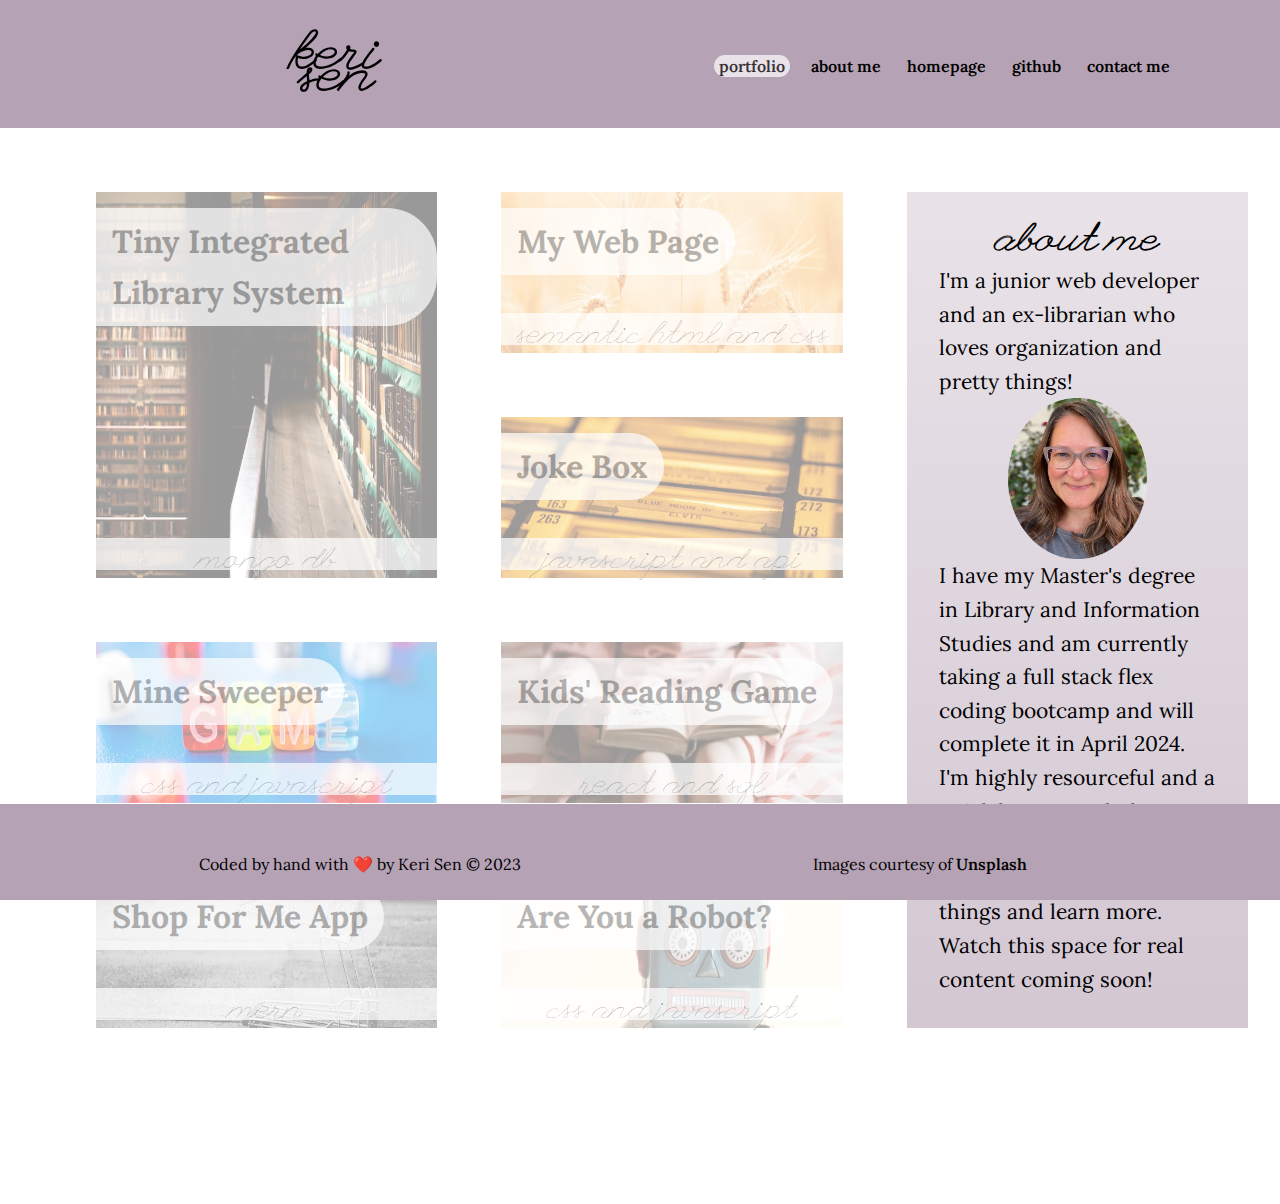
<file: index.html>
<!DOCTYPE html>
<html lang="en">

<head>
    <meta charset="UTF-8" />
    <meta name="viewport" content="width=device-width, initial-scale=1.0" />

    <!-- Reset stylesheet -->
    <link rel="stylesheet" href="./assets/css/reset.css">

    <!-- Google Fonts link to import fonts -->
    <link rel="preconnect" href="https://fonts.googleapis.com">
    <link rel="preconnect" href="https://fonts.gstatic.com" crossorigin>
    <link href="https://fonts.googleapis.com/css2?family=League+Script&family=Lora&display=swap" rel="stylesheet">

    <!-- My stylesheet -->
    <link rel="stylesheet" href="./assets/css/style.css">

    <title>keri sen</title>
</head>

<body>
    <header>
        <!-- Logo and navigation -->
        <nav>
            <div class="split">
                <div>
                    <h1>keri<br> sen</h1>
                </div>
                <div class="topnav">
                    <a href="#portfolio" class="active">portfolio</a>
                    <a href="#about">about me</a>
                    <a href="home.html">homepage</a>
                    <a href="https://github.com/kerilsen">github</a>
                    <a href="mailto:keri.l.sen@gmail.com">contact me</a>
                </div>
            </div>
        </nav>
    </header>

    <!-- Main grid that holds the body of the page -->
    <div class="grid">

        <!-- Sidebar with my picture and "about me" information -->
        <aside class="sidebar">
            <h2 id="about">about me</h2>
            <p>I'm a junior web developer and an ex-librarian who loves organization and pretty things!</p>
            <img src="./assets/images/IMG_5164small.png" class="responsive" width="477px" height="554px"
                alt="photo of Keri Sen" />
            <p>I have my Master's degree in Library and Information Studies and am currently taking a full stack flex
                coding bootcamp and will complete it in April 2024. I'm highly resourceful and a quick learner and I
                love rainy days and iced coffee. I can't wait to create new things and learn more. Watch this
                space for real content coming soon!</p>
        </aside>

        <!-- First project should be bigger than the rest - classified as "spotlight" with a "portfolio" id for navigation -->
        <article class="spotlight" id="portfolio">
            <h3 class="app-title">Tiny Integrated Library System</h3>
            <p class="caption">Mongo DB</p>
            <a href="#"><img src="./assets/images/redcharlie-0RRKNIlgRZA-unsplash.jpg" class="stretchimage"
                    alt="an aisle of a large library" /></a>
        </article>

        <article class="project">
            <h3 class="app-title">My Web Page</h3>
            <p class="caption">Semantic HTML and CSS</p>
            <a href="https://kerilsen.github.io/home.html"><img
                    src="./assets/images/vadim-paripa-vEK0mCz4Ow0-unsplash.jpg" class="stretchimage"
                    alt="a close up of a wheat field" /></a>
        </article>

        <article class="project">
            <h3 class="app-title">Joke Box</h3>
            <p class="caption">JavaScript and API</p>
            <a href="#"><img src="./assets/images/pedro-forester-da-silva-9be9HgmStOk-unsplash.jpg" class="stretchimage"
                    alt="a juke box" /></a>
        </article>

        <article class="project">
            <h3 class="app-title">Mine Sweeper</h3>
            <p class="caption">CSS and JavaScript</p>
            <a href="#"><img src="./assets/images/andrey-metelev-DEuansgqjns-unsplash.jpg" class="stretchimage"
                    alt="colorful dice that spell out G.A.M.E." /></a>
        </article>

        <article class="project">
            <h3 class="app-title">Kids' Reading Game</h3>
            <p class="caption">REACT and SQL</p>
            <a href="#"><img src="./assets/images/annie-spratt-p1bHqLjKwi4-unsplash.jpg" class="stretchimage"
                    alt="a child with a book on her lap" /></a>
        </article>

        <article class="project">
            <h3 class="app-title">Shop For Me App</h3>
            <p class="caption">MERN</p>
            <a href="#"><img src="./assets/images/bruno-kelzer-LvySG1hvuzI-unsplash.jpg" class="stretchimage"
                    alt="a shopping cart in a parking lot" /></a>
        </article>

        <article class="project">
            <h3 class="app-title">Are You a Robot?</h3>
            <p class="caption">CSS and JavaScript</p>
            <img src="./assets/images/rock-n-roll-monkey-FTfjMijq-Ws-unsplash.jpg" class="stretchimage"
                alt="face of wind-up robot toy" />
        </article>
    </div>

    <!-- Footer with credits -->
    <footer>
        <div class="split">
            <div>
                <p>Coded by hand with ❤️ by Keri Sen © 2023</p>
            </div>
            <div>
                <p>Images courtesy of <a href="https://unsplash.com/">Unsplash</a></p>
            </div>
        </div>
    </footer>
</body>

</html>
</file>
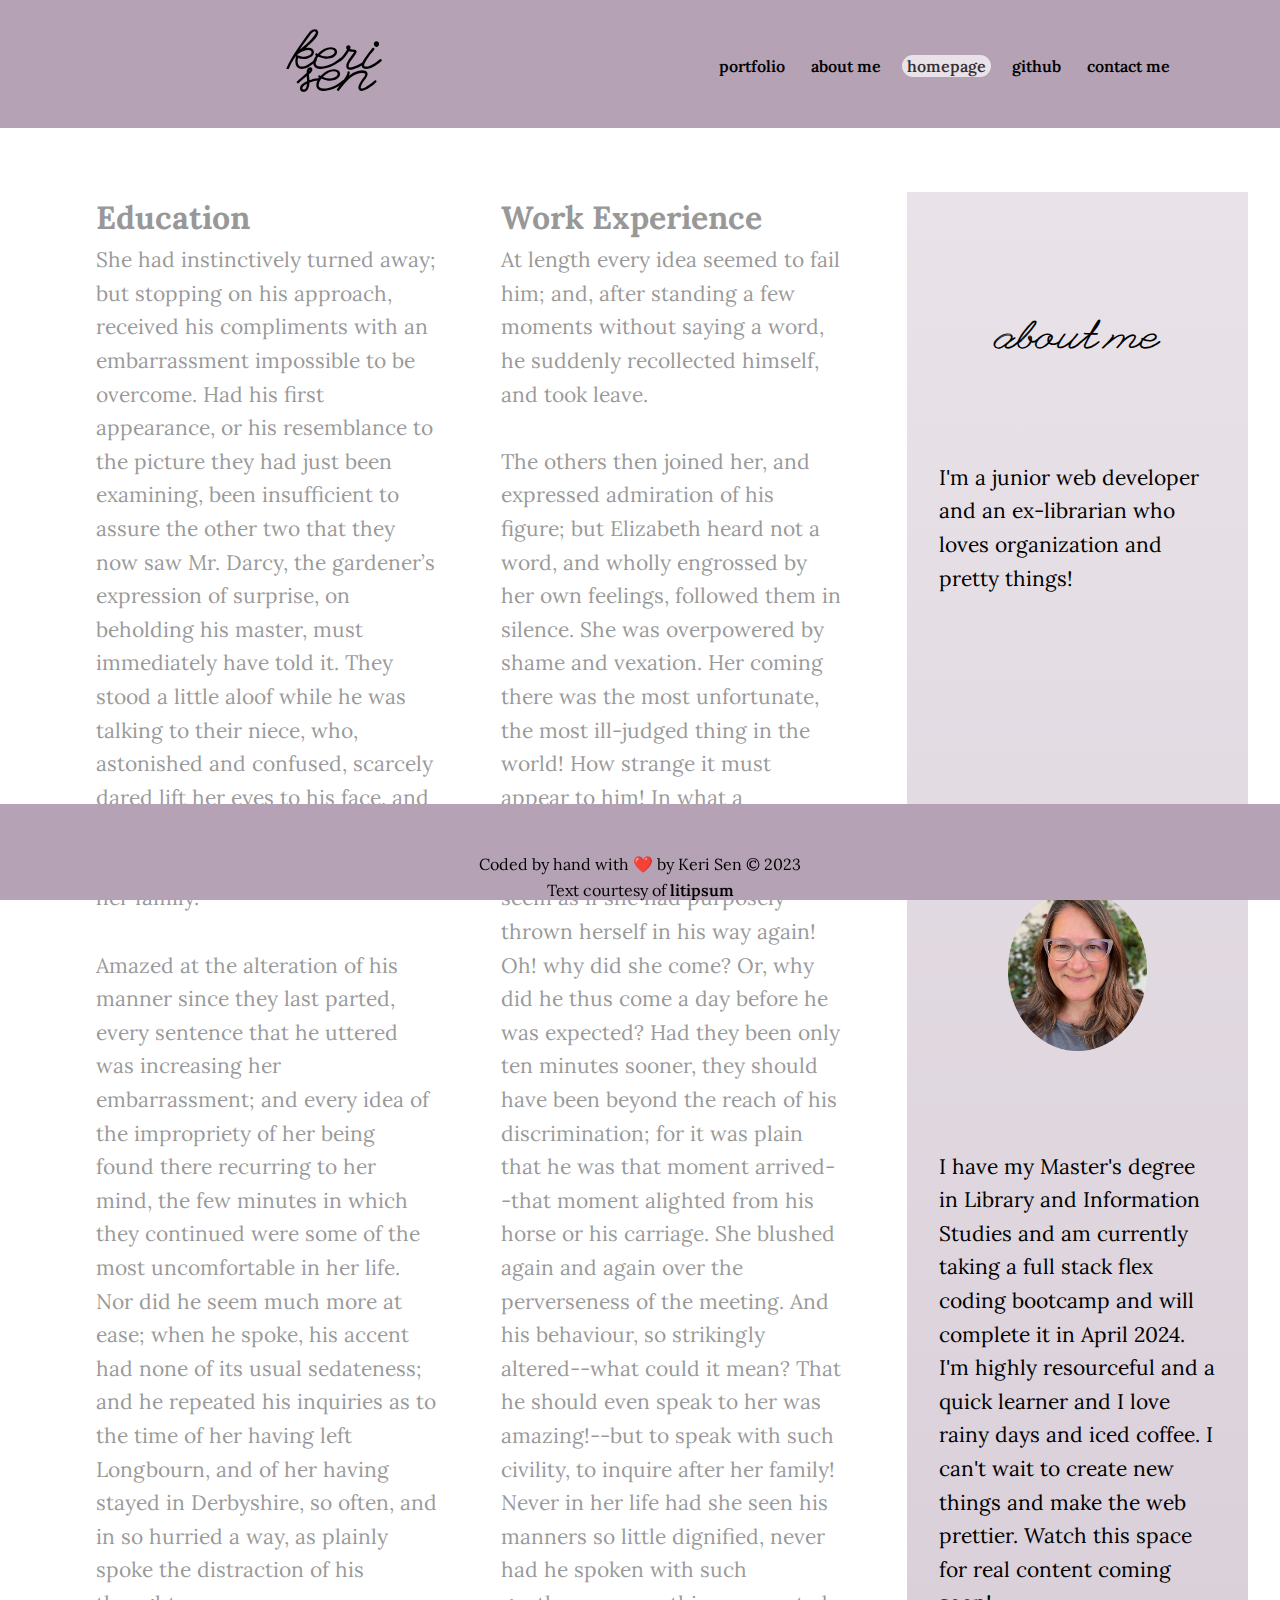
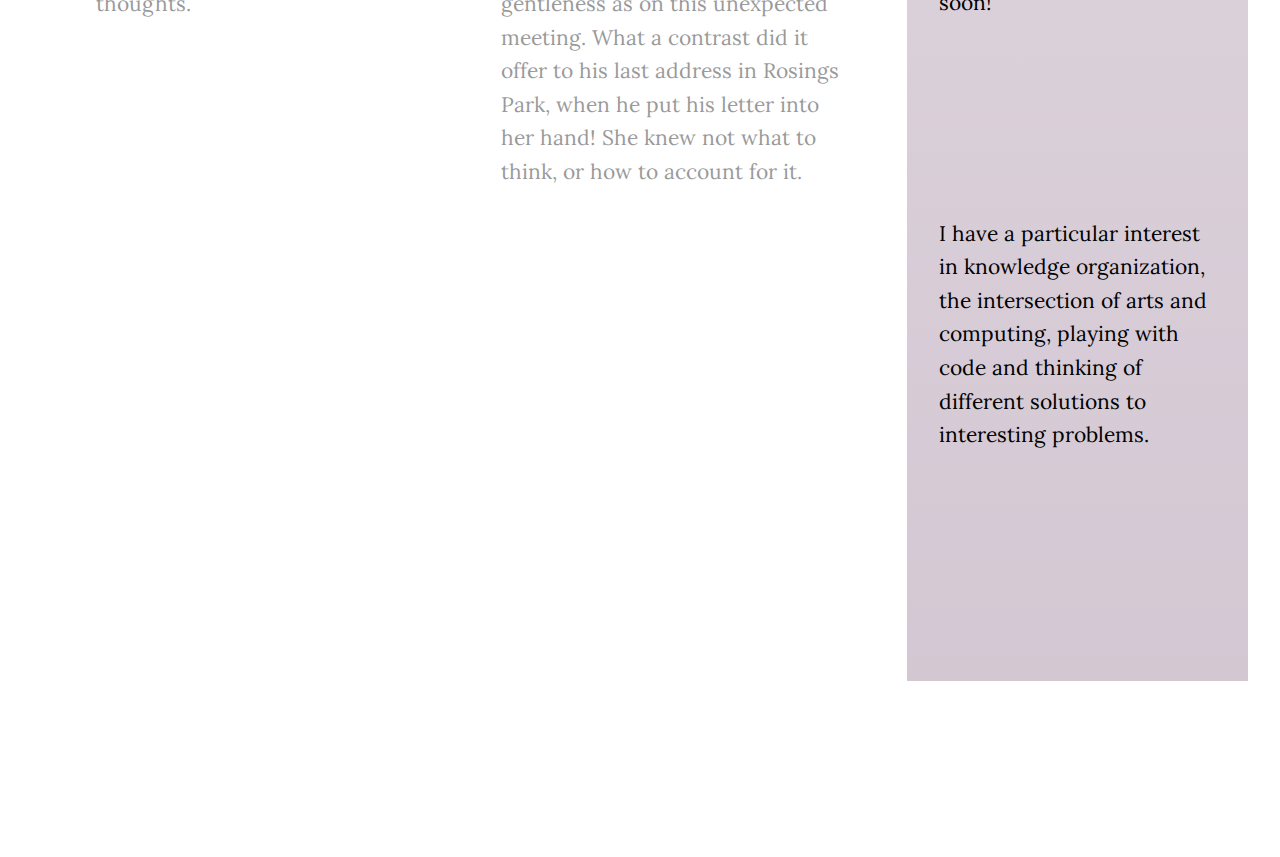
<file: home.html>
<!DOCTYPE html>
<html lang="en">

<head>
    <meta charset="UTF-8" />
    <meta name="viewport" content="width=device-width, initial-scale=1.0" />

    <!-- Reset stylesheet -->
    <link rel="stylesheet" href="./assets/css/reset.css">

    <!-- Google Fonts link to import fonts -->
    <link rel="preconnect" href="https://fonts.googleapis.com">
    <link rel="preconnect" href="https://fonts.gstatic.com" crossorigin>
    <link href="https://fonts.googleapis.com/css2?family=League+Script&family=Lora&display=swap" rel="stylesheet">

    <!-- My stylesheet -->
    <link rel="stylesheet" href="./assets/css/style.css">

    <title>keri sen</title>
</head>

<body>
    <header>
        <nav>
            <div class="split">
                <div>
                    <h1>keri<br> sen</h1>
                </div>
                <div class="topnav">
                    <a href="index.html">portfolio</a>
                    <a href="#about">about me</a>
                    <a href="home.html" class="active">homepage</a>
                    <a href="https://github.com/kerilsen">github</a>
                    <a href="mailto:keri.l.sen@gmail.com">contact me</a>
                </div>
            </div>
        </nav>
    </header>

    <div class="grid">

        <aside class="sidebar">
            <h2 id="about">about me</h2>
            <p>I'm a junior web developer and an ex-librarian who loves organization and pretty things!</p>
            <img src="./assets/images/IMG_5164small.png" class="responsive" width="477px" height="554px"
                alt="photo of Keri Sen" />
            <p>I have my Master's degree in Library and Information Studies and am currently taking a full stack flex
                coding bootcamp and will complete it in April 2024. I'm highly resourceful and a quick learner and I
                love rainy days and iced coffee. I can't wait to create new things and make the web prettier. Watch this
                space for real content coming soon!</p>
            <p>I have a particular interest in knowledge organization, the intersection of arts and computing, playing
                with code and thinking of different solutions to interesting problems.
            </p>
        </aside>

        <article>
            <h3>Education</h3>
            She had instinctively turned away; but stopping on his approach, received his compliments with an
            embarrassment impossible to be overcome. Had his first appearance, or his resemblance to the picture
            they
            had just been examining, been insufficient to assure the other two that they now saw Mr. Darcy, the
            gardener’s expression of surprise, on beholding his master, must immediately have told it. They stood a
            little aloof while he was talking to their niece, who, astonished and confused, scarcely dared lift her
            eyes
            to his face, and knew not what answer she returned to his civil inquiries after her family.
            <br><br>
            Amazed at
            the
            alteration of his manner since they last parted, every sentence that he uttered was increasing her
            embarrassment; and every idea of the impropriety of her being found there recurring to her mind, the few
            minutes in which they continued were some of the most uncomfortable in her life. Nor did he seem much
            more
            at ease; when he spoke, his accent had none of its usual sedateness; and he repeated his inquiries as to
            the
            time of her having left Longbourn, and of her having stayed in Derbyshire, so often, and in so hurried a
            way, as plainly spoke the distraction of his thoughts.
        </article>
        <article>
            <h3>Work Experience</h3>

            At length every idea seemed to fail him; and, after standing a few moments without saying a word, he
            suddenly recollected himself, and took leave.
            <br><br>
            The others then joined her, and expressed admiration of his figure; but Elizabeth heard not a word, and
            wholly engrossed by her own feelings, followed them in silence. She was overpowered by shame and
            vexation.
            Her coming there was the most unfortunate, the most ill-judged thing in the world! How strange it must
            appear to him! In what a disgraceful light might it not strike so vain a man! It might seem as if she
            had
            purposely thrown herself in his way again! Oh! why did she come? Or, why did he thus come a day before
            he
            was expected? Had they been only ten minutes sooner, they should have been beyond the reach of his
            discrimination; for it was plain that he was that moment arrived--that moment alighted from his horse or
            his
            carriage. She blushed again and again over the perverseness of the meeting. And his behaviour, so
            strikingly
            altered--what could it mean? That he should even speak to her was amazing!--but to speak with such
            civility,
            to inquire after her family! Never in her life had she seen his manners so little dignified, never had
            he
            spoken with such gentleness as on this unexpected meeting. What a contrast did it offer to his last
            address
            in Rosings Park, when he put his letter into her hand! She knew not what to think, or how to account for
            it.
        </article>

    </div>

    <footer id="bottom">
        <p>Coded by hand with ❤️ by Keri Sen © 2023</p>
        <p>Text courtesy of <a href="https://litipsum.com/">litipsum</a></p>
    </footer>
</body>

</html>
</file>
<file: assets/css/style.css>
:root {

    --lilac: rgb(182, 162, 181);
    --pink: rgb(253, 236, 240);
    --dark: rgb(168, 114, 152);
    --light: rgb(245, 239, 233);
    --periwinkle: rgb(243, 229, 233);
    --white: #ffffff;
    --script: 'League Script', 'Brush Script MT', cursive;
    --type: 'Lora', 'Georgia', serif;
}

*,
*::before,
*::after {
    box-sizing: border-box;
}

body {
    font-family: var(--type);
    font-weight: 400;
    font-size: 1.3125em;
    line-height: 1.6;
    width: 100%;
}

a {
    text-decoration: none;
    color: black;
    font-weight: 600;
}

header {
    background-color: var(--lilac);
    position: relative;
    top: 0;
    width: 100%;
    height: 8rem;
    padding: 1rem;
    line-height: 0.75;
}

/* top "keri sen" logo */
h1 {
    text-align: center;
    font-family: var(--script);
    font-size: 3.5rem;
    line-height: 40%;
    padding-top: 1rem;
}

/* sidebar "about me" */
h2 {
    font-family: var(--script);
    line-height: 1;
    font-size: 2.5rem;
    margin: auto;
}

/* app titles */
h3 {
    font-size: 2rem;
    position: relative;
}

.responsive {
    width: 50%;
    height: auto;
    margin: auto;
}

.stretchimage {
    width: 100%;
    height: 100%;
    position: relative;
}

/* container for logo and navigation */
.split {
    display: flex;
    width: 100%;
    justify-content: space-between;
    flex-wrap: wrap;
    flex-direction: column;
}

.split>* {
    flex-basis: 100%;
}

.topnav {
    display: flex;
    justify-content: center;
    margin: 0;
    color: black;
    font-size: 0.75em;
}

.topnav a {
    margin: 0 0.5rem;
}

.topnav a.active {
    background-color: var(--white);
    opacity: 0.7;
    border-radius: 50px;
}

.topnav a:hover {
    color: var(--dark);
}

/* Main grid that holds the body of the page */
.grid {
    margin: 2rem 0;
    display: grid;
    width: 100%;
    grid-template-columns: 100%;
    gap: 3rem;
    grid-auto-rows: minmax(100px, auto);
}

.sidebar {
    grid-column: 1;
    grid-row: 1;
    /* use linear-gradient() function to create a fading background  */
    background-image: linear-gradient(rgba(182, 162, 181, 0.3) 0%,
            rgba(182, 162, 181, 0.6) 100%);
    padding: 2rem;
    display: flex;
    flex-wrap: wrap;
    text-align: left;
    align-items: flex-start;
}

article {
    opacity: .4;
    transition: opacity 0.5s;
    border-radius: 8px;
    transition: all 0.5s ease-in-out;
}

article:hover {
    opacity: 1;
    box-shadow: inset 0px 0px 8px rgba(182, 162, 181, 1), 0 0 15px rgba(182, 162, 181, 1);
}

.spotlight {
    grid-column: 1;
    grid-row: 2;
    position: relative;
}

.project {
    position: relative;
}

.app-title {
    position: absolute;
    margin: 1rem 0;
    padding: 0.5rem 1rem;
    z-index: 2;
    border-radius: 0px 50px 50px 0px;
    background-color: var(--white);
    opacity: 0.7;
    max-width: 23rem;
}

.caption {
    position: absolute;
    width: 100%;
    height: 2rem;
    bottom: 8px;
    background-color: var(--white);
    text-align: center;
    z-index: 2;
    opacity: 0.7;
    font-family: var(--script);
    text-transform: lowercase;
    font-size: 1.5em;
}

footer {
    position: relative;
    bottom: 0;
    width: 100%;
    background-color: var(--lilac);
    height: 5rem;
    font-size: 1rem;
    margin-top: 2rem;
    text-align: center;
    padding-top: 0.75rem;
}

/* Large devices (tablets in landscape mode and small laptops, min-width 768px) */

@media only screen and (min-width: 768px) {
    .topnav {
        padding-top: 0.5rem;
        margin: auto;
    }

    .topnav a {
        padding: 5px;
    }

    .grid {
        margin-top: 2rem;
        grid-template-columns: 50%;
    }

    .sidebar {
        grid-column: 2;
        grid-row: 1 / 4;
    }

    .spotlight {
        grid-column: 1;
        grid-row: 1;
    }
}

/* Extra large devices (large laptops and desktops, 1200px and up) */
@media only screen and (min-width: 1200px) {
    header {
        position: fixed;
        z-index: 1;
        height: 8rem;
        padding: 2rem;
    }

    body {
        padding-bottom: 5rem;
    }

    h1 {
        size: 5rem;
    }

    h2 {
        size: 3.5rem;
    }

    .split {
        justify-content: space-between;
        flex-wrap: nowrap;
        flex-direction: row;
    }

    .topnav {
        font-size: 1rem;
    }

    .grid {
        margin: 12rem 6rem 6rem 6rem;
        width: 90%;
        grid-template-columns: repeat(3, 1fr);
        gap: 4rem;
    }


    .sidebar {
        grid-column: 3;
        grid-row: 1 / 5;
    }

    .spotlight {
        grid-column: 1;
        grid-row: 1 / 3;
    }

    .project {
        position: relative;
    }

    footer {
        position: fixed;
        padding: 3rem 5rem;
    }
}
</file>
